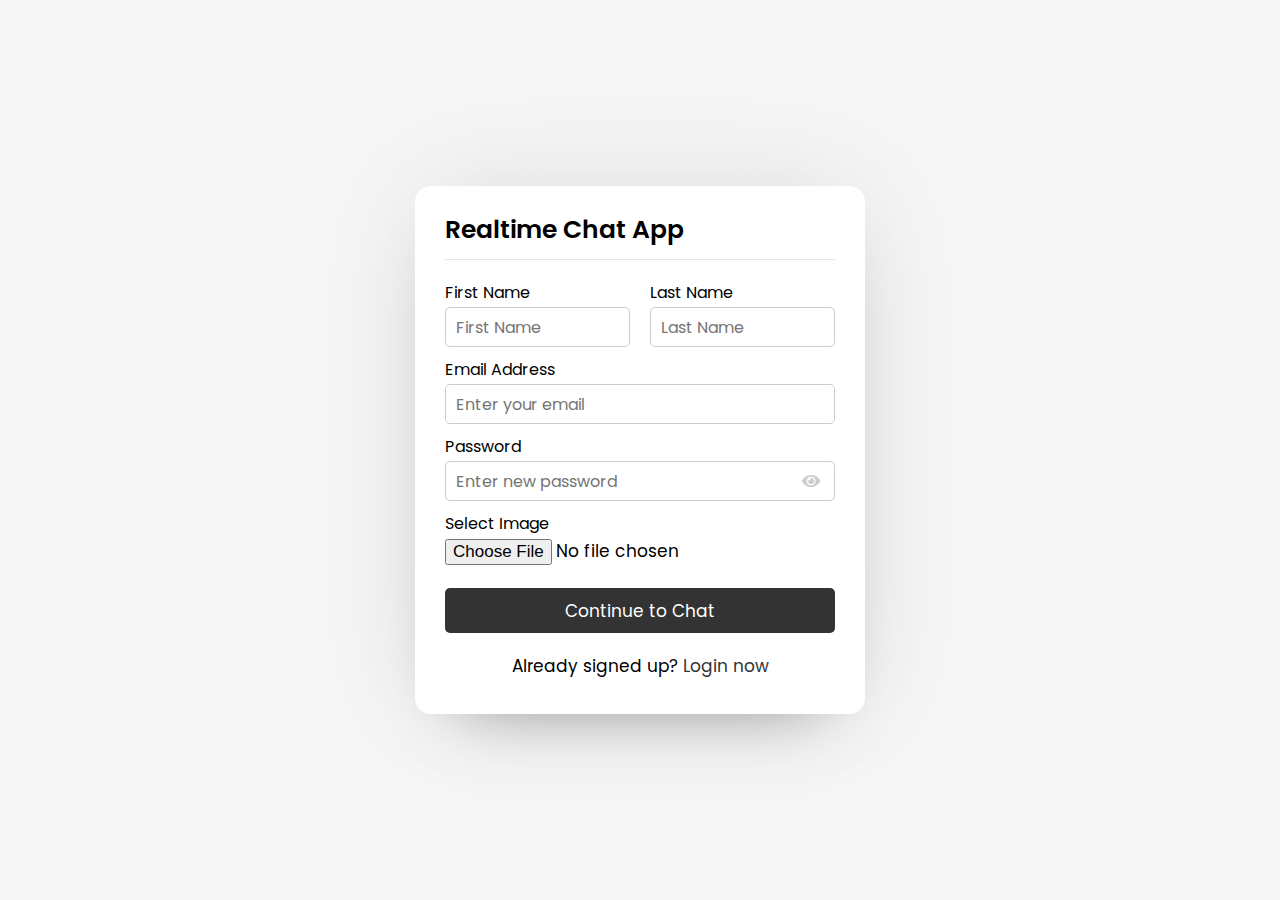
<file: index.html>
<!DOCTYPE html>
<html lang="en">
<head>
    <meta charset="UTF-8">
    <title>Title</title>
    <link rel="stylesheet" href="style.css">
    <link rel="stylesheet" href="https://cdnjs.cloudflare.com/ajax/libs/font-awesome/5.15.2/css/all.min.css">
</head>
<body>
    <div class="wrapper">
        <section class="form signup">
            <header> Realtime Chat App</header>
            <form action="#">
                <div class="error-text">This is an error message!</div>
                <div class="name-details">
                    <div class="field input">
                        <label>First Name</label>
                        <input type="text" placeholder="First Name">
                    </div>
                    <div class="field input">
                        <label>Last Name</label>
                        <input type="text" placeholder="Last Name">
                    </div>
                </div>
                <div class="field input">
                    <label>Email Address</label>
                    <input type="text" placeholder="Enter your email">
                </div>
                <div class="field input">
                    <label>Password</label>
                    <input type="password" placeholder="Enter new password">
                    <i class="fas fa-eye"></i>
                </div>
                <div class="field image">
                    <label>Select Image</label>
                    <input type="file">
                </div>
                <div class="field button">
                    <input type="submit" value="Continue to Chat">
                </div>
            </form>
            <div class="link">Already signed up?<a href="#"> Login now</a> </div>
        </section>
    </div>

    <script src="javascript/pass-show-hide.js"></script>
</body>
</html>
</file>
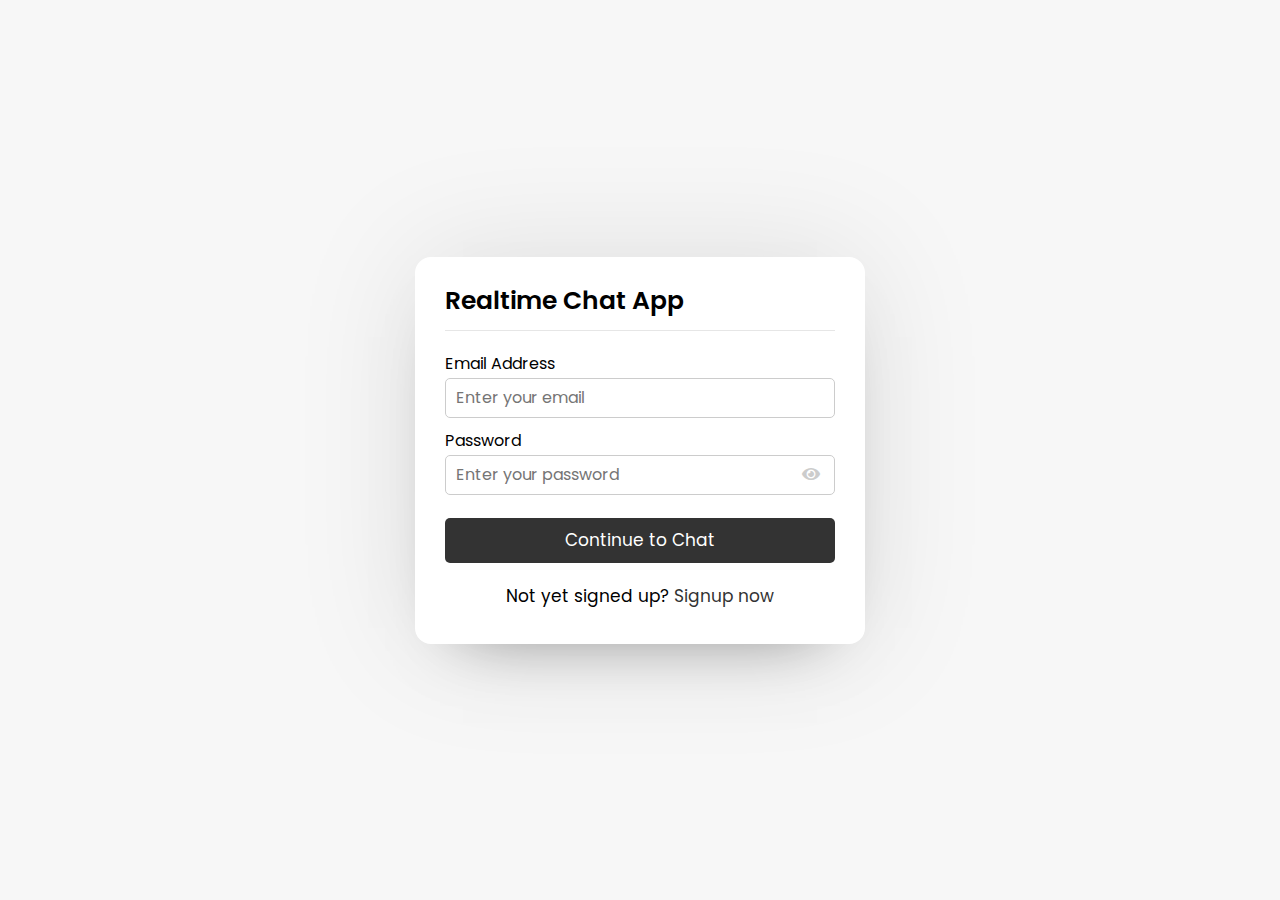
<file: login.html>
<!DOCTYPE html>
<html lang="en">
<head>
    <meta charset="UTF-8">
    <title>Title</title>
    <link rel="stylesheet" href="style.css">
    <link rel="stylesheet" href="https://cdnjs.cloudflare.com/ajax/libs/font-awesome/5.15.2/css/all.min.css">
</head>
<body>
    <div class="wrapper">
        <section class="form login">
            <header> Realtime Chat App</header>
            <form action="#">
                <div class="error-text">This is an error message!</div>
                <div class="field input">
                    <label>Email Address</label>
                    <input type="text" placeholder="Enter your email">
                </div>
                <div class="field input">
                    <label>Password</label>
                    <input type="password" placeholder="Enter your password">
                    <i class="fas fa-eye"></i>
                </div>
                <div class="field button">
                    <input type="submit" value="Continue to Chat">
                </div>
            </form>
            <div class="link">Not yet signed up?<a href="#"> Signup now</a> </div>
        </section>
    </div>

    <script src="javascript/pass-show-hide.js"></script>
</body>
</html>
</file>
<file: style.css>
@import url('https://fonts.googleapis.com/css2?family=Poppins:wght@200;300;400;500;600;700&display=swap');
*{
    margin: 0;
    padding: 0;
    box-sizing: border-box;
    text-decoration: none;
    font-family: 'Poppins', sans-serif;
}
body{
    display: flex;
    align-items: center;
    justify-content: center;
    min-height: 100vh;
    background: #f7f7f7;
    padding: 0 10px;
}
.wrapper{
    background: #fff;
    max-width: 450px;
    width: 100%;
    border-radius: 16px;
    box-shadow: 0 0 128px 0 rgba(0,0,0,0.1),
    0 32px 64px -48px rgba(0,0,0,0.5);
}

/* Login & Signup Form CSS Start */
.form{
    padding: 25px 30px;
}
.form header{
    font-size: 25px;
    font-weight: 600;
    padding-bottom: 10px;
    border-bottom: 1px solid #e6e6e6;
}
.form form{
    margin: 20px 0;
}
.form form .error-text{
    color: #721c24;
    padding: 8px 10px;
    text-align: center;
    border-radius: 5px;
    background: #f8d7da;
    border: 1px solid #f5c6cb;
    margin-bottom: 10px;
    display: none;
}
.form form .name-details{
    display: flex;
}
.form .name-details .field:first-child{
    margin-right: 10px;
}
.form .name-details .field:last-child{
    margin-left: 10px;
}
.form form .field{
    display: flex;
    margin-bottom: 10px;
    flex-direction: column;
    position: relative;
}
.form form .field label{
    margin-bottom: 2px;
}
.form form .input input{
    height: 40px;
    width: 100%;
    font-size: 16px;
    padding: 0 10px;
    border-radius: 5px;
    border: 1px solid #ccc;
}
.form form .field input{
    outline: none;
}
.form form .image input{
    font-size: 17px;
}
.form form .button input{
    height: 45px;
    border: none;
    color: #fff;
    font-size: 17px;
    background: #333;
    border-radius: 5px;
    cursor: pointer;
    margin-top: 13px;
}
.form form .field i{
    position: absolute;
    right: 15px;
    top: 70%;
    color: #ccc;
    cursor: pointer;
    transform: translateY(-50%);
}
.form form .field i.active::before{
    color: #333;
    content: "\f070";
}
.form .link{
    text-align: center;
    margin: 10px 0;
    font-size: 17px;
}
.form .link a{
    color: #333;
}
.form .link a:hover{
    text-decoration: underline;
}


/* Users List CSS Start */
.users{
    padding: 25px 30px;
}
.users header,
.users-list a{
    display: flex;
    align-items: center;
    padding-bottom: 20px;
    border-bottom: 1px solid #e6e6e6;
    justify-content: space-between;
}
.wrapper img{
    object-fit: cover;
    border-radius: 50%;
}
.users header img{
    height: 50px;
    width: 50px;
}
:is(.users, .users-list) .content{
    display: flex;
    align-items: center;
}
:is(.users, .users-list) .content .details{
    color: #000;
    margin-left: 20px;
}
:is(.users, .users-list) .details span{
    font-size: 18px;
    font-weight: 500;
}
.users header .logout{
    display: block;
    background: #333;
    color: #fff;
    outline: none;
    border: none;
    padding: 7px 15px;
    text-decoration: none;
    border-radius: 5px;
    font-size: 17px;
}
.users .search{
    margin: 20px 0;
    display: flex;
    position: relative;
    align-items: center;
    justify-content: space-between;
}
.users .search .text{
    font-size: 18px;
}
.users .search input{
    position: absolute;
    height: 42px;
    width: calc(100% - 50px);
    font-size: 16px;
    padding: 0 13px;
    border: 1px solid #e6e6e6;
    outline: none;
    border-radius: 5px 0 0 5px;
    opacity: 0;
    pointer-events: none;
    transition: all 0.2s ease;
}
.users .search input.show{
    opacity: 1;
    pointer-events: auto;
}
.users .search button{
    position: relative;
    z-index: 1;
    width: 47px;
    height: 42px;
    font-size: 17px;
    cursor: pointer;
    border: none;
    background: #fff;
    color: #333;
    outline: none;
    border-radius: 0 5px 5px 0;
    transition: all 0.2s ease;
}
.users .search button.active{
    background: #333;
    color: #fff;
}
.search button.active i::before{
    content: '\f00d';
}
.users-list{
    max-height: 350px;
    overflow-y: auto;
}
:is(.users-list, .chat-box)::-webkit-scrollbar{
    width: 0;
}
.users-list a{
    padding-bottom: 10px;
    margin-bottom: 15px;
    padding-right: 15px;
    border-bottom-color: #f1f1f1;
}
.users-list a:last-child{
    margin-bottom: 0;
    border-bottom: none;
}
.users-list a img{
    height: 40px;
    width: 40px;
}
.users-list a .details p{
    color: #67676a;
}
.users-list a .status-dot{
    font-size: 12px;
    color: #468669;
    padding-left: 10px;
}
.users-list a .status-dot.offline{
    color: #ccc;
}

/* Chat Area CSS Start */
.chat-area header{
    display: flex;
    align-items: center;
    padding: 18px 30px;
}
.chat-area header .back-icon{
    color: #333;
    font-size: 18px;
}
.chat-area header img{
    height: 45px;
    width: 45px;
    margin: 0 15px;
}
.chat-area header .details span{
    font-size: 17px;
    font-weight: 500;
}
.chat-box{
    position: relative;
    min-height: 500px;
    max-height: 500px;
    overflow-y: auto;
    padding: 10px 30px 20px 30px;
    background: #f7f7f7;
    box-shadow: inset 0 32px 32px -32px rgb(0 0 0 / 5%),
    inset 0 -32px 32px -32px rgb(0 0 0 / 5%);
}
.chat-box .text{
    position: absolute;
    top: 45%;
    left: 50%;
    width: calc(100% - 50px);
    text-align: center;
    transform: translate(-50%, -50%);
}
.chat-box .chat{
    margin: 15px 0;
}
.chat-box .chat p{
    word-wrap: break-word;
    padding: 8px 16px;
    box-shadow: 0 0 32px rgb(0 0 0 / 8%),
    0 16px 16px -16px rgb(0 0 0 / 10%);
}
.chat-box .outgoing{
    display: flex;
}
.chat-box .outgoing .details{
    margin-left: auto;
    max-width: calc(100% - 130px);
}
.outgoing .details p{
    background: #333;
    color: #fff;
    border-radius: 18px 18px 0 18px;
}
.chat-box .incoming{
    display: flex;
    align-items: flex-end;
}
.chat-box .incoming img{
    height: 35px;
    width: 35px;
}
.chat-box .incoming .details{
    margin-right: auto;
    margin-left: 10px;
    max-width: calc(100% - 130px);
}
.incoming .details p{
    background: #fff;
    color: #333;
    border-radius: 18px 18px 18px 0;
}
.typing-area{
    padding: 18px 30px;
    display: flex;
    justify-content: space-between;
}
.typing-area input{
    height: 45px;
    width: calc(100% - 58px);
    font-size: 16px;
    padding: 0 13px;
    border: 1px solid #e6e6e6;
    outline: none;
    border-radius: 5px 0 0 5px;
}
.typing-area button{
    color: #fff;
    width: 55px;
    border: none;
    outline: none;
    background: #333;
    font-size: 19px;
    cursor: pointer;
    opacity: 0.7;
    pointer-events: none;
    border-radius: 0 5px 5px 0;
    transition: all 0.3s ease;
}
.typing-area button.active{
    opacity: 1;
    pointer-events: auto;
}

/* Responive media query */
@media screen and (max-width: 450px) {
    .form, .users{
        padding: 20px;
    }
    .form header{
        text-align: center;
    }
    .form form .name-details{
        flex-direction: column;
    }
    .form .name-details .field:first-child{
        margin-right: 0;
    }
    .form .name-details .field:last-child{
        margin-left: 0;
    }
    .users header img{
        height: 45px;
        width: 45px;
    }
    .users header .logout{
        padding: 6px 10px;
        font-size: 16px;
    }
    :is(.users, .users-list) .content .details{
        margin-left: 15px;
    }

    .users-list a{
        padding-right: 10px;
    }

    .chat-area header{
        padding: 15px 20px;
    }
    .chat-box{
        min-height: 400px;
        padding: 10px 15px 15px 20px;
    }
    .chat-box .chat p{
        font-size: 15px;
    }
    .chat-box .outogoing .details{
        max-width: 230px;
    }
    .chat-box .incoming .details{
        max-width: 265px;
    }
    .incoming .details img{
        height: 30px;
        width: 30px;
    }
    .chat-area form{
        padding: 20px;
    }
    .chat-area form input{
        height: 40px;
        width: calc(100% - 48px);
    }
    .chat-area form button{
        width: 45px;
    }
}
</file>
